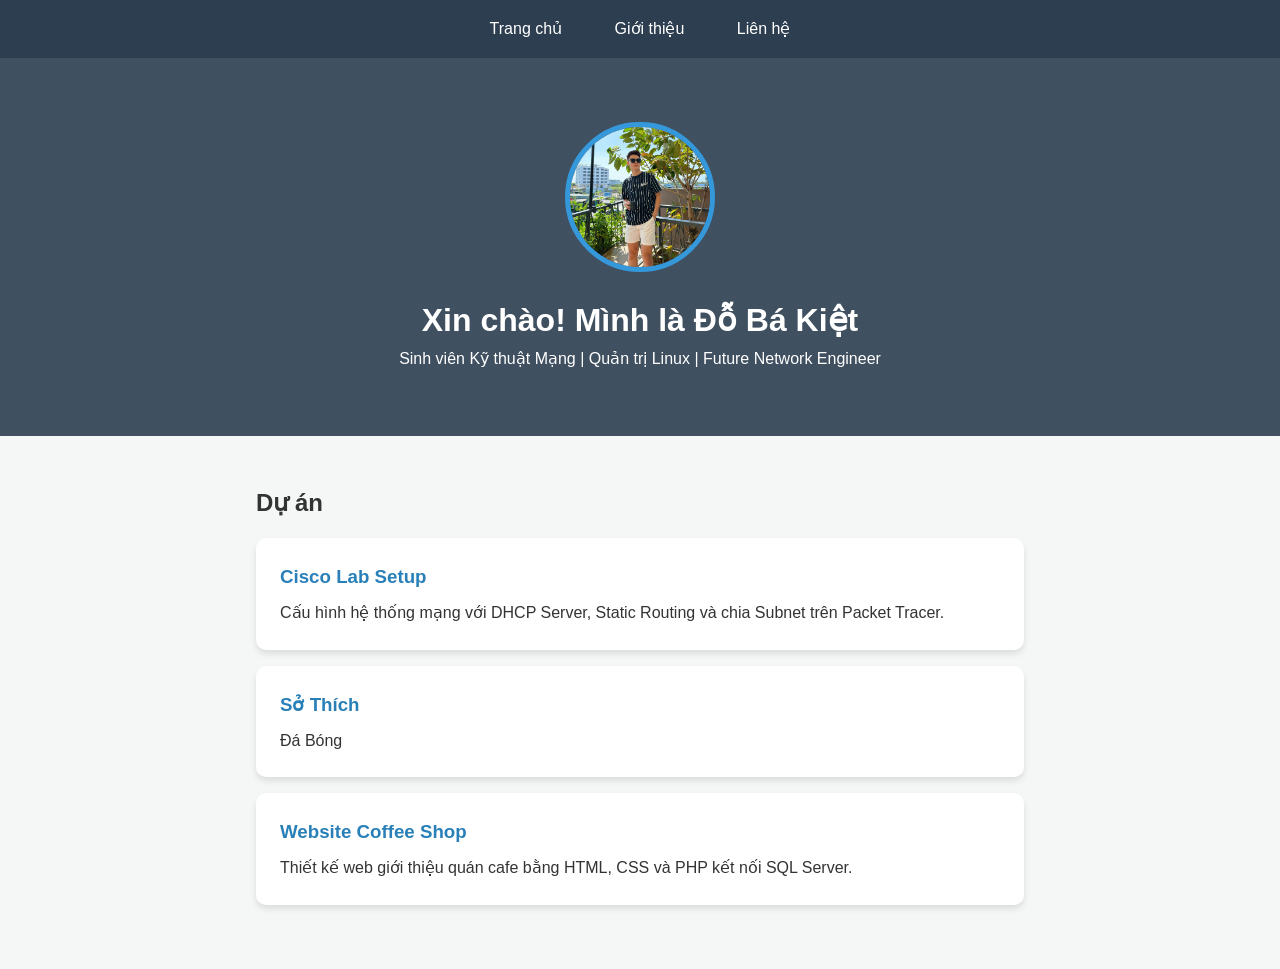
<file: my-portfolio/index.html>
<!DOCTYPE html>
<html lang="vi">
<head>
    <meta charset="UTF-8">
    <meta name="viewport" content="width=device-width, initial-scale=1.0">
    <title>KIET - Portfolio</title>
    <link rel="stylesheet" href="css/style.css">
</head>
<body>
    <nav>
        <a href="index.html">Trang chủ</a>
        <a href="about.html">Giới thiệu</a>
        <a href="contact.html">Liên hệ</a>
    </nav>

    <header>
        <div class="profile-container">
            <img src="images/avatar.jpg" alt="Đỗ Bá Kiệt" class="avatar">
            <h1>Xin chào! Mình là Đỗ Bá Kiệt</h1>
            <p>Sinh viên Kỹ thuật Mạng | Quản trị Linux | Future Network Engineer</p>
        </div>
    </header>

    <section>
        <h2>Dự án</h2>
        <div class="project">
            <h3>Cisco Lab Setup</h3>
            <p>Cấu hình hệ thống mạng với DHCP Server, Static Routing và chia Subnet trên Packet Tracer.</p>
        </div>
        <div class="project">
            <h3>Sở Thích</h3>
            <p>Đá Bóng</p>
        </div>
        <div class="project">
            <h3>Website Coffee Shop</h3>
            <p>Thiết kế web giới thiệu quán cafe bằng HTML, CSS và PHP kết nối SQL Server.</p>
        </div>
    </section>

    <script src="js/script.js"></script>
</body>
</html>
</file>
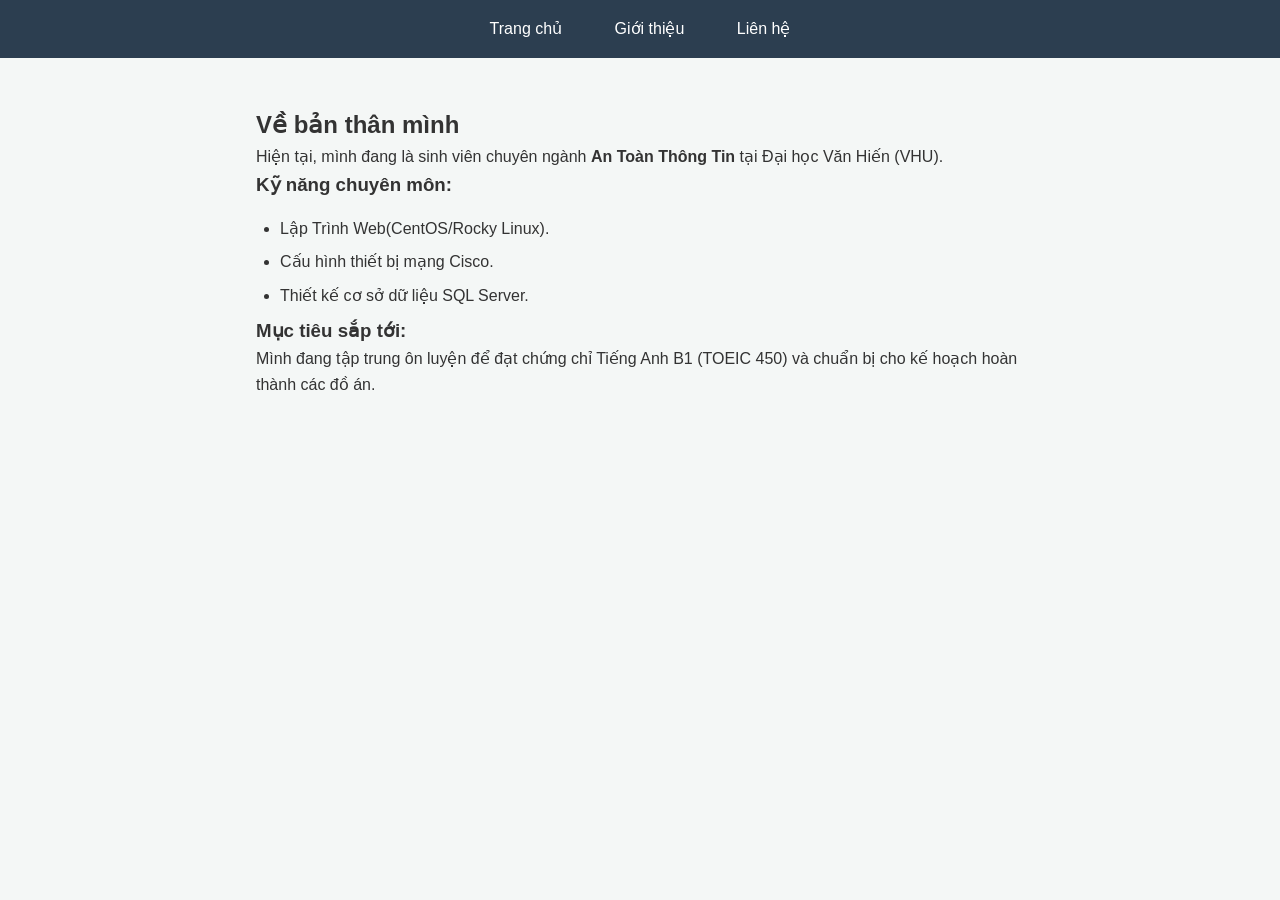
<file: my-portfolio/about.html>
<!DOCTYPE html>
<html lang="vi">
<head>
    <meta charset="UTF-8">
    <meta name="viewport" content="width=device-width, initial-scale=1.0">
    <title>Giới thiệu về KIET</title>
    <link rel="stylesheet" href="css/style.css">
</head>
<body>
    <nav>
        <a href="index.html">Trang chủ</a>
        <a href="about.html">Giới thiệu</a>
        <a href="contact.html">Liên hệ</a>
    </nav>

    <section class="about-content">
        <h2>Về bản thân mình</h2>
        <p>Hiện tại, mình đang là sinh viên chuyên ngành <strong>An Toàn Thông Tin</strong> tại Đại học Văn Hiến (VHU).</p>
        
        <h3>Kỹ năng chuyên môn:</h3>
        <ul>
            <li>Lập Trình Web(CentOS/Rocky Linux).</li>
            <li>Cấu hình thiết bị mạng Cisco.</li>
            <li>Thiết kế cơ sở dữ liệu SQL Server.</li>
        </ul>

        <h3>Mục tiêu sắp tới:</h3>
        <p>Mình đang tập trung ôn luyện để đạt chứng chỉ Tiếng Anh B1 (TOEIC 450) và chuẩn bị cho kế hoạch hoàn thành các đồ án.</p>
    </section>
</body>
</html>
</file>
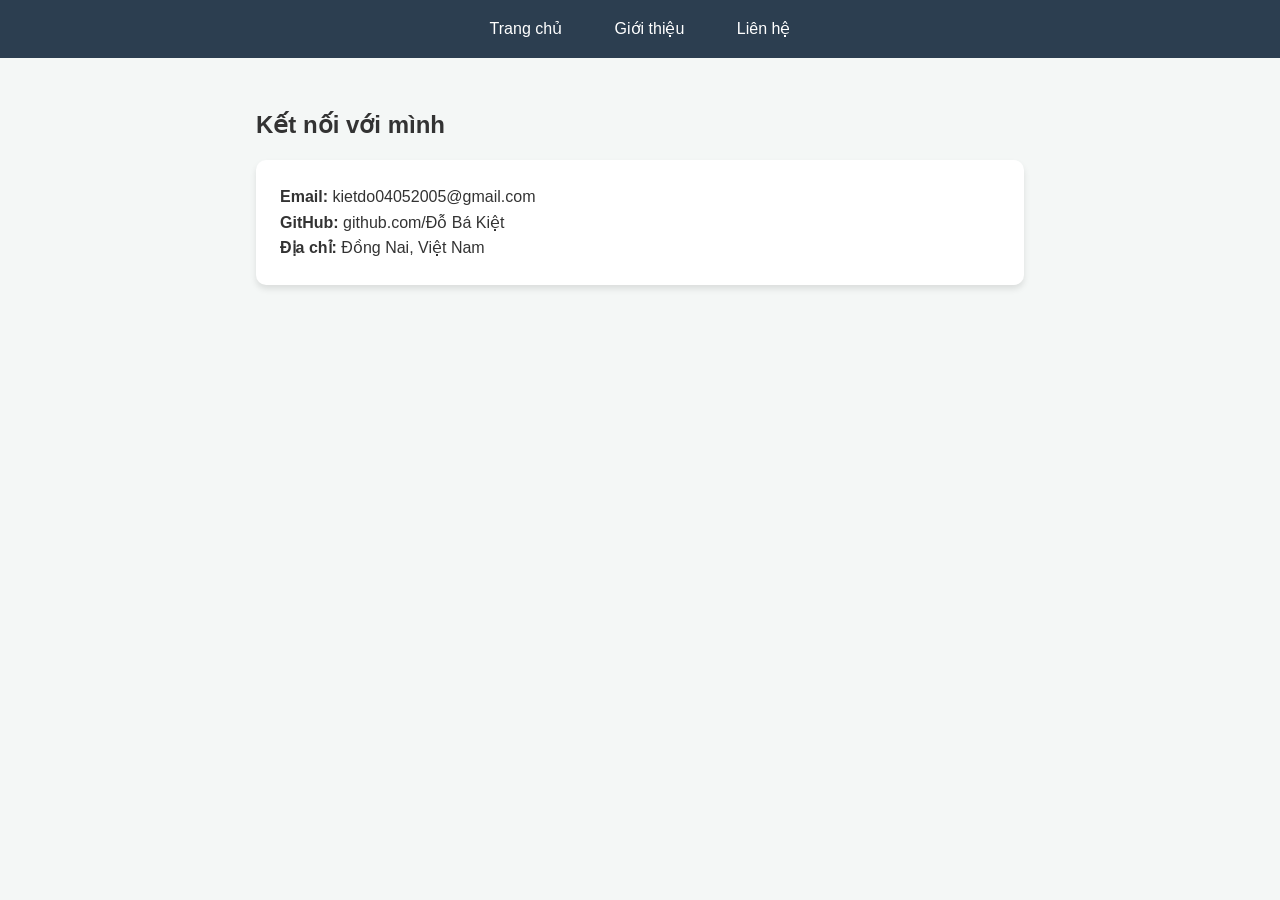
<file: my-portfolio/contact.html>
<!DOCTYPE html>
<html lang="vi">
<head>
    <meta charset="UTF-8">
    <meta name="viewport" content="width=device-width, initial-scale=1.0">
    <title>Liên hệ với KIET</title>
    <link rel="stylesheet" href="css/style.css">
</head>
<body>
    <nav>
        <a href="index.html">Trang chủ</a>
        <a href="about.html">Giới thiệu</a>
        <a href="contact.html">Liên hệ</a>
    </nav>

    <section>
        <h2>Kết nối với mình</h2>
        <div class="project">
            <p><strong>Email:</strong> kietdo04052005@gmail.com</p>
            <p><strong>GitHub:</strong> github.com/Đỗ Bá Kiệt</p>
            <p><strong>Địa chỉ:</strong> Đồng Nai, Việt Nam</p>
        </div>
    </section>
</body>
</html>
</file>
<file: my-portfolio/css/style.css>
* { margin: 0; padding: 0; box-sizing: border-box; }

body { 
    font-family: 'Segoe UI', Tahoma, Geneva, Verdana, sans-serif; 
    line-height: 1.6; 
    background: #f4f7f6; 
    color: #333;
}

nav { 
    background: #2c3e50; 
    padding: 1rem; 
    text-align: center;
    position: sticky;
    top: 0;
    z-index: 1000;
}

nav a { color: white; margin: 0 1.5rem; text-decoration: none; font-weight: 500; }
nav a:hover { color: #3498db; }

header { 
    text-align: center; 
    padding: 4rem 1rem; 
    background: linear-gradient(rgba(44, 62, 80, 0.9), rgba(44, 62, 80, 0.9));
    color: white; 
}

.avatar {
    width: 150px;
    height: 150px;
    border-radius: 50%;
    border: 5px solid #3498db;
    margin-bottom: 1rem;
    object-fit: cover;
}

section { padding: 3rem 1rem; max-width: 800px; margin: 0 auto; }

.project { 
    background: white; 
    padding: 1.5rem; 
    margin: 1rem 0; 
    border-radius: 10px; 
    box-shadow: 0 4px 6px rgba(0,0,0,0.1); 
}

.project h3 { color: #2980b9; margin-bottom: 0.5rem; }

ul { margin-left: 1.5rem; margin-top: 1rem; }
li { margin-bottom: 0.5rem; }
</file>
